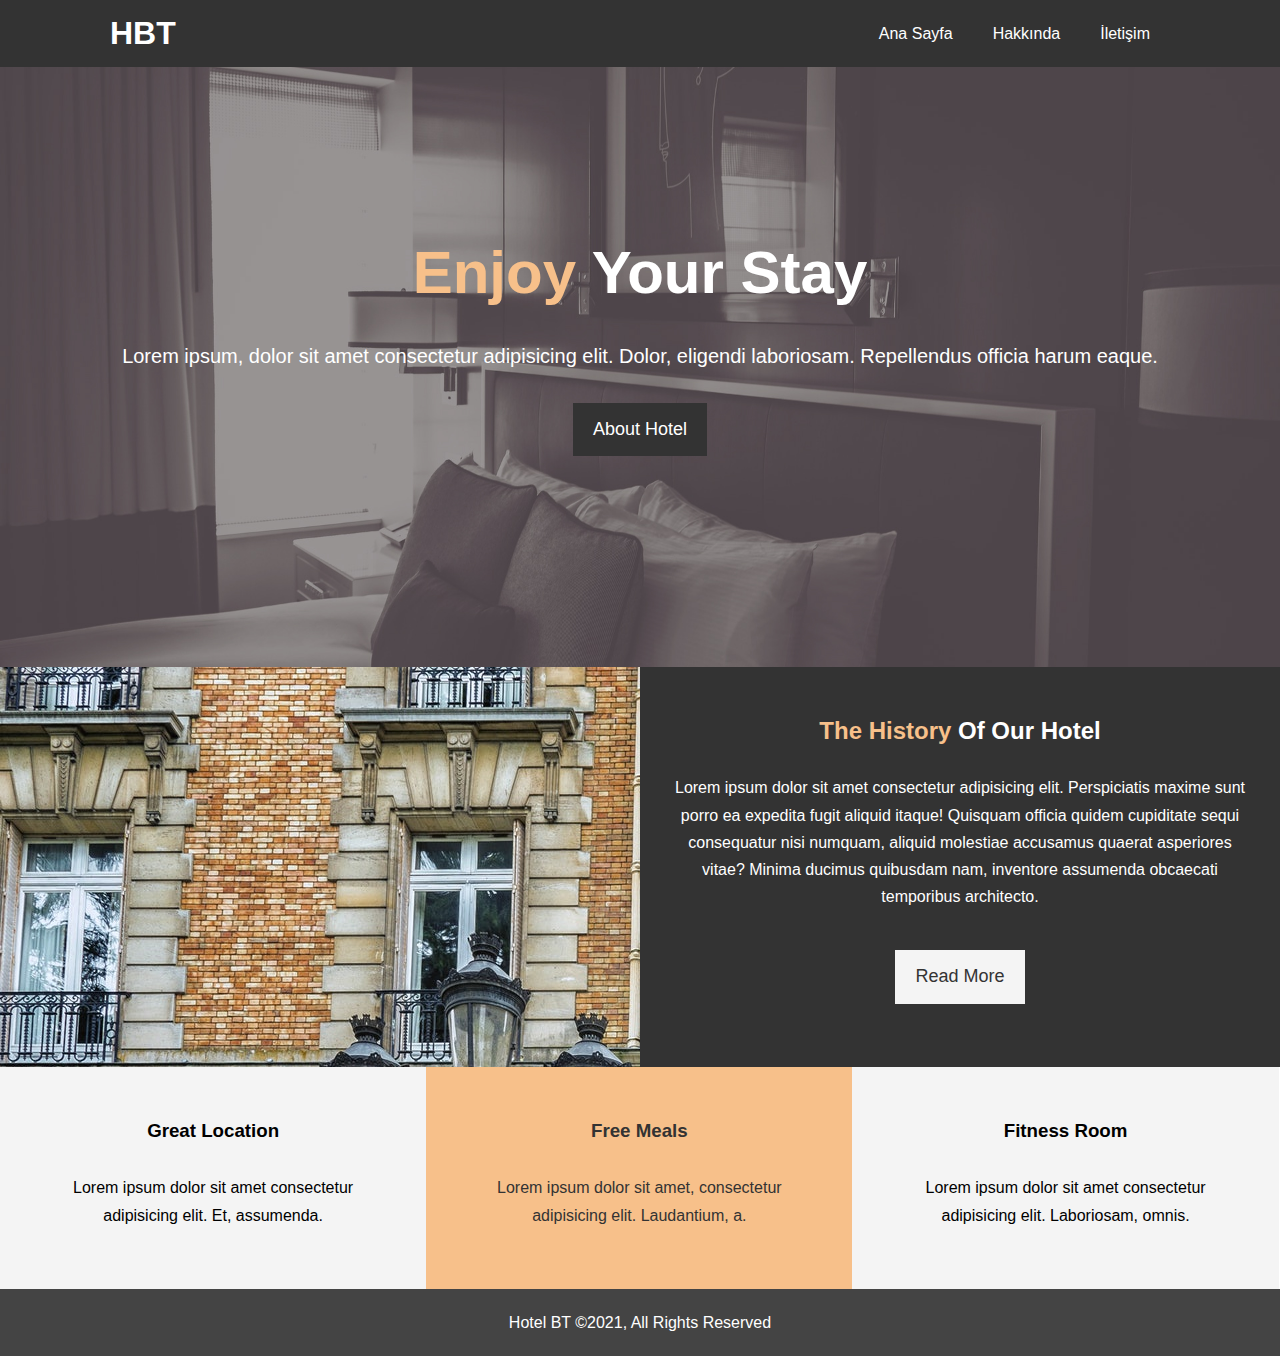
<file: otel sitesi/index.html>
<!DOCTYPE html>
<html lang="en">
  <head>
    <meta charset="UTF-8" />
    <meta http-equiv="X-UA-Compatible" content="IE=edge" />
    <meta name="viewport" content="width=device-width, initial-scale=1.0" />
    <link rel="stylesheet" href="./css/style.css" />
    <title>Hotel BT | Welcome</title>
  </head>
  <body>
    <header>
      <nav id="navbar">
        <div class="container">
          <h1 class="logo"><a href="index.html">HBT</a></h1>
          <ul>
            <li><a class="navtext" href="index.html">Ana Sayfa</a></li>
            <li><a class="navtext" href="about.html">Hakkında</a></li>
            <li><a class="navtext" href="contact.html">İletişim</a></li>
          </ul>
        </div>
      </nav>
      <div id="showcase">
        <div class="container">
          <div class="showcase-content">
            <h1><span class="text-primary">Enjoy</span> Your Stay</h1>
            <p class="lead">
              Lorem ipsum, dolor sit amet consectetur adipisicing elit. Dolor,
              eligendi laboriosam. Repellendus officia harum eaque.
            </p>
            <a href="about.html" class="btn">About Hotel</a>
          </div>
        </div>
      </div>
    </header>

    <section id="home-info" class="bg-dark">
      <div class="info-img"></div>
      <div class="info-content">
        <h2><span class="text-primary">The History</span> Of Our Hotel</h2>
        <p>Lorem ipsum dolor sit amet consectetur adipisicing elit. Perspiciatis maxime sunt porro ea expedita fugit aliquid itaque! Quisquam officia quidem cupiditate sequi consequatur nisi numquam, aliquid molestiae accusamus quaerat asperiores vitae? Minima ducimus quibusdam nam, inventore assumenda obcaecati temporibus architecto.</p>
        <a href="about.html" class="btn btn-light">Read More</a>
      </div>
    </section>
    <section id="features">
      <div class="box bg-light">
        <i class="fas fa-hotel fa-3x"></i>
        <h3>Great Location</h3>
        <p>Lorem ipsum dolor sit amet consectetur adipisicing elit. Et, assumenda.</p>
      </div>
      <div class="box bg-primary">
        <i class="fas fa-utensils fa-3x"></i>
        <h3>Free Meals</h3>
        <p>Lorem ipsum dolor sit amet, consectetur adipisicing elit. Laudantium, a.</p>
      </div>
      <div class="box bg-light">
        <i class="fas fa-dumbbell fa-3x"></i>
        <h3>Fitness Room</h3>
        <p>Lorem ipsum dolor sit amet consectetur adipisicing elit. Laboriosam, omnis.</p>
      </div>
    </section>
    <div class="clr"></div>
    <footer id="main-footer">
      <p>Hotel BT &copy;2021, All Rights Reserved</p>
    </footer>
  </body>
</html>
</file>
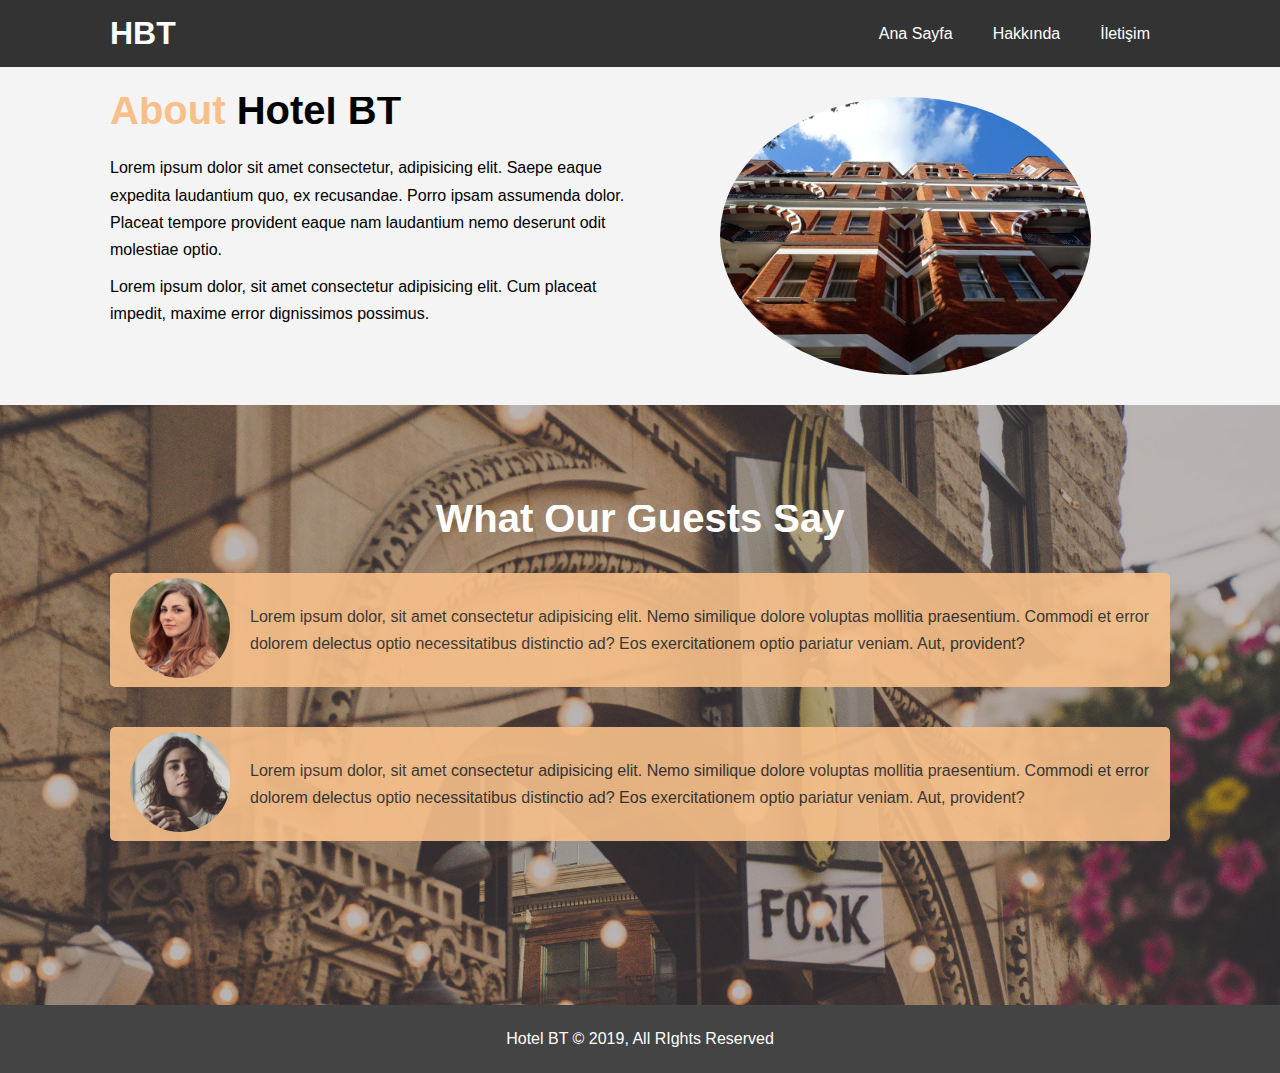
<file: otel sitesi/about.html>
<!DOCTYPE html>
<html lang="en">
<head>
  <meta charset="UTF-8">
  <meta http-equiv="X-UA-Compatible" content="IE=edge">
  <meta name="viewport" content="width=device-width, initial-scale=1.0">
  <link rel="stylesheet" href="./css/style.css">
  <title>Hotel BT | About</title>
</head>
<body>
  <header>
    <div id="navbar">
      <div class="container">
        <h1 class="logo"><a href="index.html">HBT</a></h1>
        <ul>
          <li><a href="index.html">Ana Sayfa</a></li>
          <li><a href="about.html">Hakkında</a></li>
          <li><a href="contact.html">İletişim</a></li>
        </ul>
      </div>
    </div>
  </header>
  <section id="about-info" class="bg-light py-3">
    <div class="container">
      <div class="info-left">
        <h1 class="l-heading"><span class="text-primary">About</span> Hotel BT</h1>
        <p>Lorem ipsum dolor sit amet consectetur, adipisicing elit. Saepe eaque expedita laudantium quo, ex recusandae. Porro ipsam assumenda dolor. Placeat tempore provident eaque nam laudantium nemo deserunt odit molestiae optio.</p>
        <p>Lorem ipsum dolor, sit amet consectetur adipisicing elit. Cum placeat impedit, maxime error dignissimos possimus.</p>
      </div>
      <div class="info-right">
        <img src="./img/photo-2.jpg" alt="Hotel">
      </div>
    </div>
  </section>
  <div class="clr"></div>

  <section id="testimonials" class="py-3">
    <div class="container">
      <h2 class="l-heading">What Our Guests Say</h2>
      <div class="testimonial bg-primary">
        <img src="./img/person-1.jpg" alt="Asya">
        <p>Lorem ipsum dolor, sit amet consectetur adipisicing elit. Nemo similique dolore voluptas mollitia praesentium. Commodi et error dolorem delectus optio necessitatibus distinctio ad? Eos exercitationem optio pariatur veniam. Aut, provident?</p>
      </div>
      <div class="testimonial bg-primary">
        <img src="./img/person-2.jpg" alt="Eda">
        <p>Lorem ipsum dolor, sit amet consectetur adipisicing elit. Nemo similique dolore voluptas mollitia praesentium. Commodi et error dolorem delectus optio necessitatibus distinctio ad? Eos exercitationem optio pariatur veniam. Aut, provident?</p>
      </div>
    </div>
  </section>
  <footer id="main-footer">
    <p>Hotel BT &copy; 2019, All RIghts Reserved</p>
  </footer>
</body>
</html>
</file>
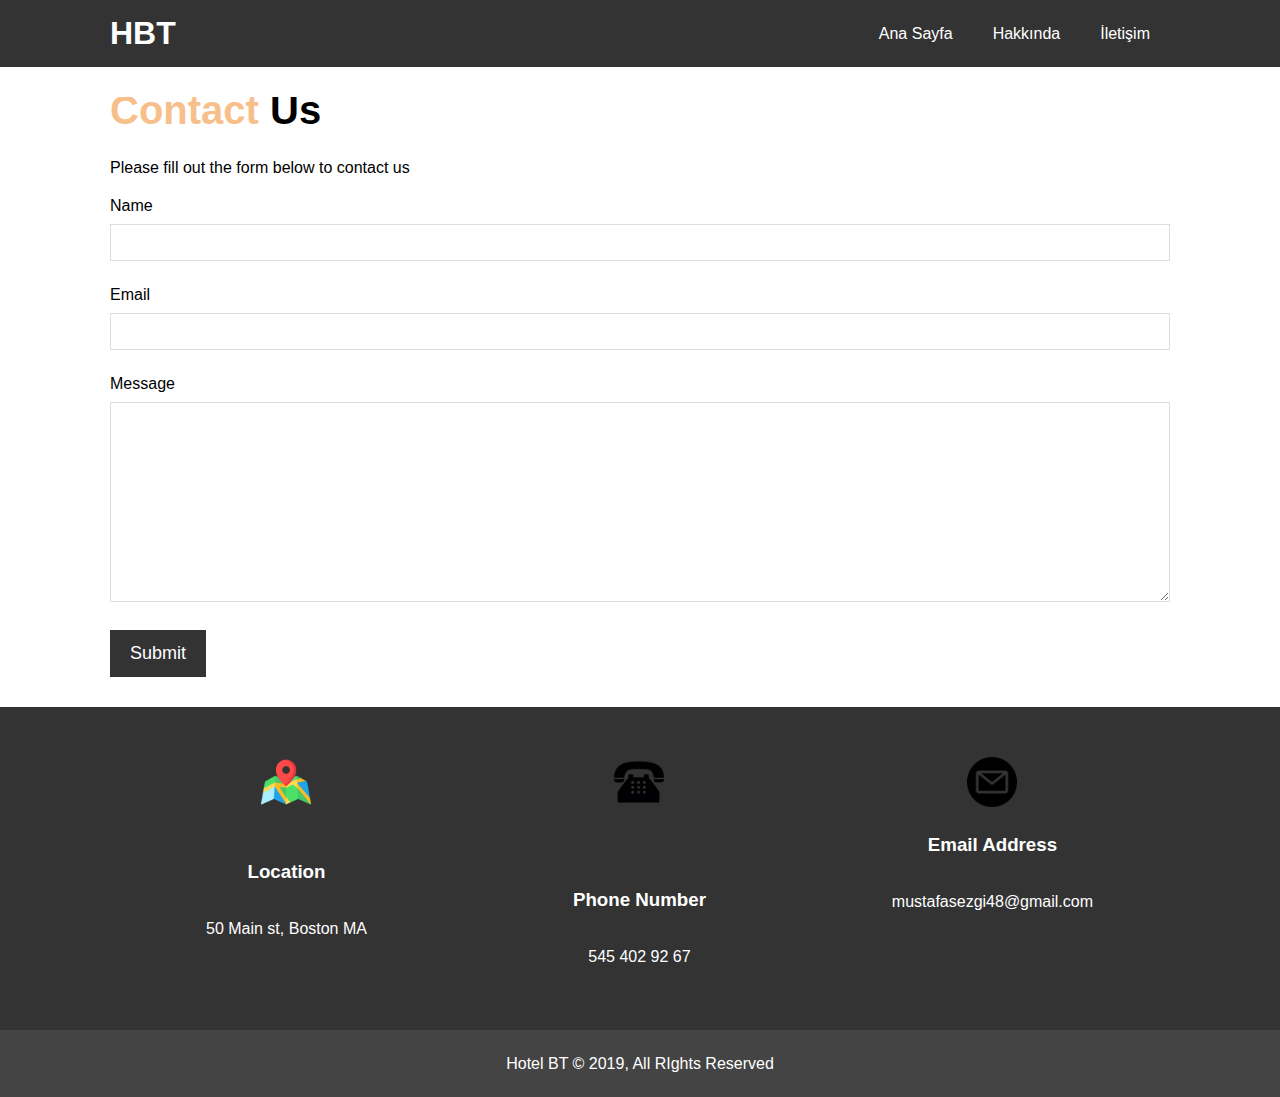
<file: otel sitesi/contact.html>
<!DOCTYPE html>
<html lang="en">
<head>
  <meta charset="UTF-8">
  <meta http-equiv="X-UA-Compatible" content="IE=edge">
  <meta name="viewport" content="width=device-width, initial-scale=1.0">
  <link rel="stylesheet" href="css/style.css">
  <title>Hotel BT | Contact</title>
</head>
<body>
  <header>
    <nav id="navbar">
      <div class="container">
        <h1 class="logo"><a href="index.html">HBT</a></h1>
        <ul>
          <li><a href="index.html">Ana Sayfa</a></li>
          <li><a href="about.html">Hakkında</a></li>
          <li><a href="contact.html">İletişim</a></li>
        </ul>
      </div>
    </nav>
  </header>
  <section id="contact-form" class="py-3">
    <div class="container">
      <h1 class="l-heading"><span class="text-primary">Contact</span> Us</h1>
      <p>Please fill out the form below to contact us</p>
      <form action="process.php">
        <div class="form-group">
          <label for="name">Name</label>
          <input type="text" name="name" id="name">
        </div>
        <div class="form-group">
          <label for="email">Email</label>
          <input type="email" name="email" id="email">
        </div>
        <div class="form-group">
          <label for="message">Message</label>
          <textarea name="message" id="message"></textarea>
        </div>
        <button type="submit" class="btn">Submit</button>
      </form>
    </div>
  </section>
  <section id="contact-info" class="bg-dark">
    <div class="container">
      <div class="box">
        <img src="img/map.png" class="map">
        <h3>Location</h3>
        <p>50 Main st, Boston MA</p>
      </div>
      <div class="box">
        <img src="img/phone.png" class="phone">
        <h3>Phone Number</h3>
        <p>545 402 92 67</p>
      </div>
      <div class="box">
        <img src="img/mail.png" class="mail">
        <h3>Email Address</h3>
        <p>mustafasezgi48@gmail.com</p>
      </div>
    </div>
  </section>
  <footer id="main-footer">
    <p>Hotel BT &copy; 2019, All RIghts Reserved</p>
  </footer>
</body>
</html>
</file>
<file: otel sitesi/css/style.css>
/* Reset */
*{
  margin: 0;
  padding: 0;
  box-sizing: border-box;
}
/* Main Styling */
html,body{
  font-family: 'Segoe UI', Tahoma, Geneva, Verdana, sans-serif;
  line-height: 1.7em;
}
.navtext{
  color:#333;
  text-decoration:none;
}
h1,h2,h3{
  padding-bottom: 20px;
}
p{
  margin: 10px 0;
}
/* Utility Classes */
.container{
  margin: auto;
  max-width: 1100px;
  overflow: auto;
  padding: 0 20px;
}
.text-primary{
  color:#f7c08a;
}
.lead{
  font-size: 20px;
}
.btn{
  display: inline-block;
  font-size: 18px;
  color: #fff;
  background: #333;
  padding: 13px 20px;
  border: none;
  cursor: pointer;
}
.btn:hover{
  background: #f7c08a;
  color: #333;
}
.btn-light{
  background: #f4f4f4;
  color: #333;
}
/* Navbar */
#navbar{
  background: #333;
  color: #fff;
  overflow: auto;
}
#navbar a{
  color: #fff;
}
#navbar h1{
  float: left;
  padding-top: 20px;
}
#navbar h1 a{
  text-decoration: none;
}
#navbar ul{
  list-style: none;
  float: right;
}
#navbar ul li{
  float: left;
}
#navbar ul li a{
  display: block;
  padding: 20px;
  text-align: center;
  text-decoration: none;
}
#navbar ul li a:hover,
#navbar ul li a.current{
  background: #444;
  color:#f7c08a;
}
/* Showcase */
#showcase{
  background: url('../img/showcase.jpg') no-repeat center center/cover;
  height: 600px;
}
#showcase .showcase-content{
  color: #fff;
  text-align: center;
  padding-top: 170px;
}
#showcase .showcase-content h1{
  font-size: 60px;
  line-height: 1.2em;
}
#showcase .showcase-content p{
  padding-bottom: 20px;
  line-height: 1.7em;
}
#showcase .showcase-content a{
  text-decoration: none;
}
/* Home Info */
#home-info{
  height: 400px;
}
#home-info .info-img{
  float: left;
  width: 50%;
  background: url('../img/photo-1.jpg');
  min-height: 100%;
}
#home-info .info-content{
  float: right;
  width: 50%;
  height: 100%;
  text-align: center;
  padding: 50px 30px;
  overflow: hidden;
}
#home-info .info-content p{
  padding-bottom: 30px;
}
#home-info .btn{
  text-decoration: none;
}
/* Features */
.box{
  float: left;
  width: 33.3%;
  padding: 50px;
  text-align: center;
}
.box i{
  margin-bottom: 10px;
}
/* lights */
.bg-light{
  background: #f4f4f4;
}
.bg-dark{
  background: #333;
  color: #fff;
}
.bg-primary{
  background: #f7c08a;
  color: #333;
}
/* Footer */
#main-footer{
  text-align: center;
  background: #444;
  color: #fff;
  padding: 10px;
}
/* Padding */
.py-1{
  padding: 10px;
}
.py-2{
  padding: 20px;
}
.py-3{
  padding: 30px;
}
/* About Info */
#about-info .info-right{
  float:right;
  width: 50%;
  min-height: 100%;
}
#about-info .info-right img{
  display: block;
  margin: auto;
  width: 70%;
  border-radius: 50%;
}
#about-info .info-left{
  float: left;
  width: 50%;
  min-height: 100;
}
/* ... */
.clr {
  clear: both;
}

.l-heading {
  font-size: 40px;
}
/* Testimonials */
#testimonials{
  height: 600px;
  background: url('../img/test-bg.jpg') no-repeat center center/cover;
  padding-top: 100px;
}
#testimonials h2{
  color: #fff;
  text-align: center;
  padding-bottom: 40px;
}
#testimonials .testimonial{
  padding: 20px;
  margin-bottom: 40px;
  border-radius: 5px;
  opacity: 0.9;
}
#testimonials .testimonial img{
  width: 100px;
  float: left;
  margin-top: -15px;
  margin-right: 20px;
  border-radius: 50%;
}
/* Contact Form */
#contact-form .form-group{
  margin-bottom: 20px;
}
#contact-form label{
  display: block;
  margin-bottom: 5px;
}
#contact-form input,#contact-form textarea{
  width: 100%;
  padding: 10px;
  border: 1px #ddd solid;
}
#contact-form textarea{
  height: 200px;
}
#contact-form input:focus,
#contact-form textarea:focus{
  outline: none;
  border-color: #f7c08a;
}
/* contact img */
.map{
  height: 50px;
  margin-bottom: 42.6px;
}
.phone{
  height: 50px;
  margin-bottom: 70px;
}
.mail{
  height: 50px;
  margin-bottom: 15px;
}
</file>
